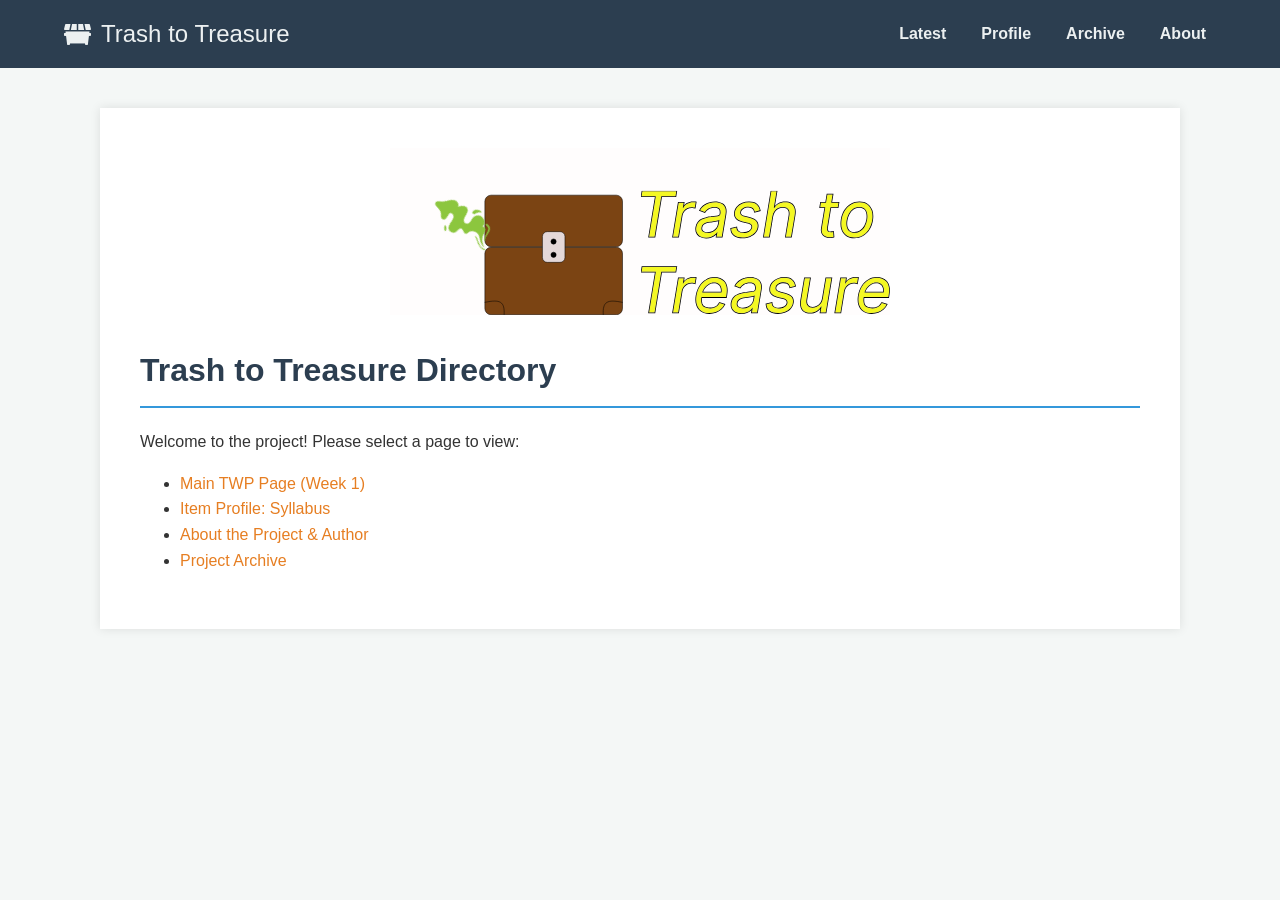
<file: twp/index.html>
<!DOCTYPE html>
<html lang="en">
<head>
    <meta charset="utf-8">
    <title>Trash of the Week - Directory</title>
    <link rel="stylesheet" href="https://cdnjs.cloudflare.com/ajax/libs/font-awesome/6.0.0/css/all.min.css">
    <link rel="stylesheet" href="twp.css">
</head>
<body>
    <header class="site-header">
        <a href="index.html" class="site-logo"> 
            <i class="fa-solid fa-dumpster"></i>
            <span class="logo-text">Trash to Treasure</span>
        </a> 
        <nav class="sitenav"> 
            <a href="twp_main.html">Latest</a> 
            <a href="solomon_twp_demo.html">Profile</a>
            <a href="twp-archive.html">Archive</a>
            <a href="twp-about.html">About</a>
        </nav> 
    </header>

    <div class="wrapper">
        <img src="images/Untitled.svg" alt="Trash to Treasure Logo" class="main-site-logo">

        <h1>Trash to Treasure Directory</h1>
        <p>Welcome to the project! Please select a page to view:</p>
        <ul>
            <li><a href="twp_main.html">Main TWP Page (Week 1)</a></li>
            <li><a href="solomon_twp_demo.html">Item Profile: Syllabus</a></li>
            <li><a href="twp-about.html">About the Project & Author</a></li>
            <li><a href="twp-archive.html">Project Archive</a></li>
        </ul>
    </div>
</body>
</html>
</file>
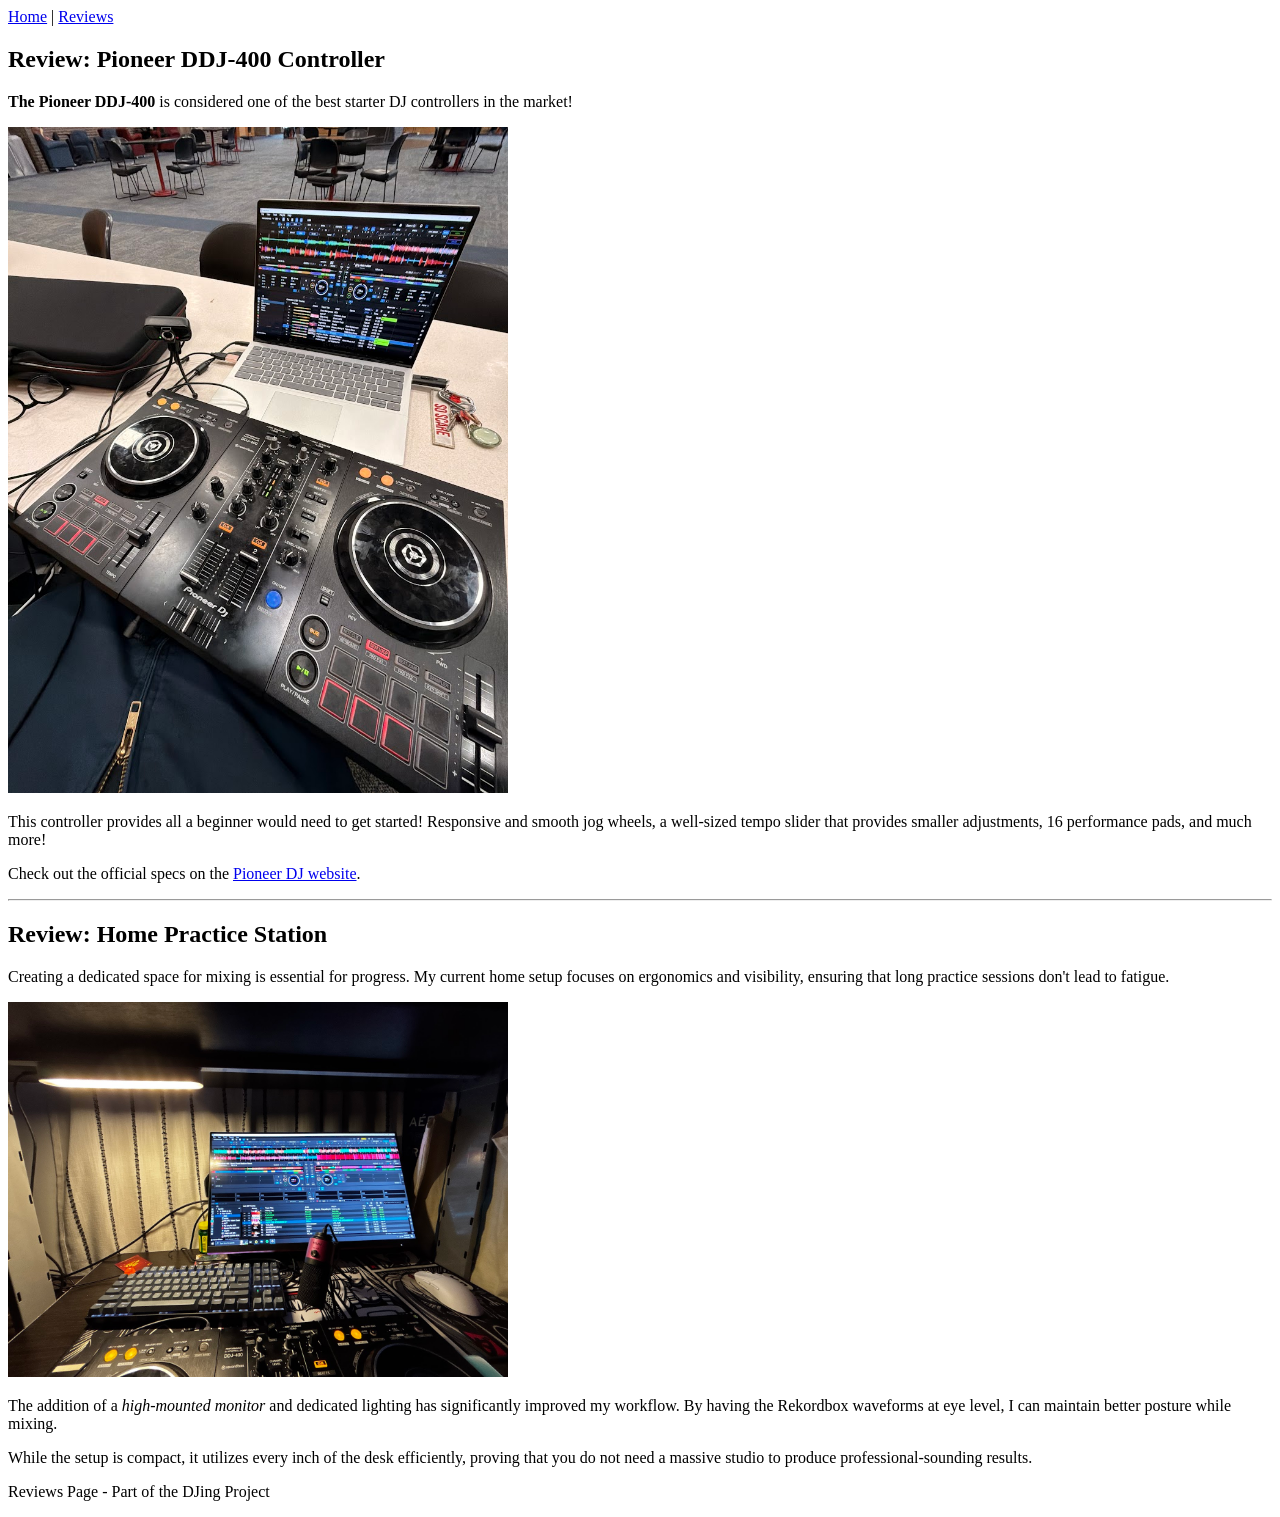
<file: draft/reviews.html>
<!DOCTYPE html>
    
<head>
    <meta charset="UTF-8">
    <title>Equipment Reviews</title>
</head>

<body>
    <header>
        <nav>
            <a href="index.html">Home</a> | 
            <a href="reviews.html">Reviews</a>
        </nav>
    </header>
    <main>
        <article>
            <h1>Review: Pioneer DDJ-400 Controller</h1>
            <p><strong>The Pioneer DDJ-400</strong> is considered one of the best starter DJ controllers in the market!</p>

            <img src="IMAGES/djsc.JPG" alt="Pioneer DDJ-400 controller and laptop at a table" width="500">

            <p>This controller provides all a beginner would need to get started! Responsive and smooth jog wheels, a well-sized tempo slider that provides smaller adjustments, 16 performance pads, and much more!</p>

            <p>Check out the official specs on the <a href="https://www.pioneerdj.com" target="_blank">Pioneer DJ website</a>.</p>

        </article>
        <hr>
        <article>
            <h1>Review: Home Practice Station</h1>
            <p>Creating a dedicated space for mixing is essential for progress. My current home setup focuses on ergonomics and visibility, ensuring that long practice sessions don't lead to fatigue.</p>
            <img src="IMAGES/djhome.JPG" alt="DJ home studio setup with monitor and keyboard" width="500">
            <p>The addition of a <em>high-mounted monitor</em> and dedicated lighting has significantly improved my workflow. By having the Rekordbox waveforms at eye level, I can maintain better posture while mixing.</p>
            <p>While the setup is compact, it utilizes every inch of the desk efficiently, proving that you do not need a massive studio to produce professional-sounding results.</p>

        </article>
    </main>

    <footer>
        <p>Reviews Page - Part of the DJing Project</p>
    </footer>

</body>

</html>
</file>
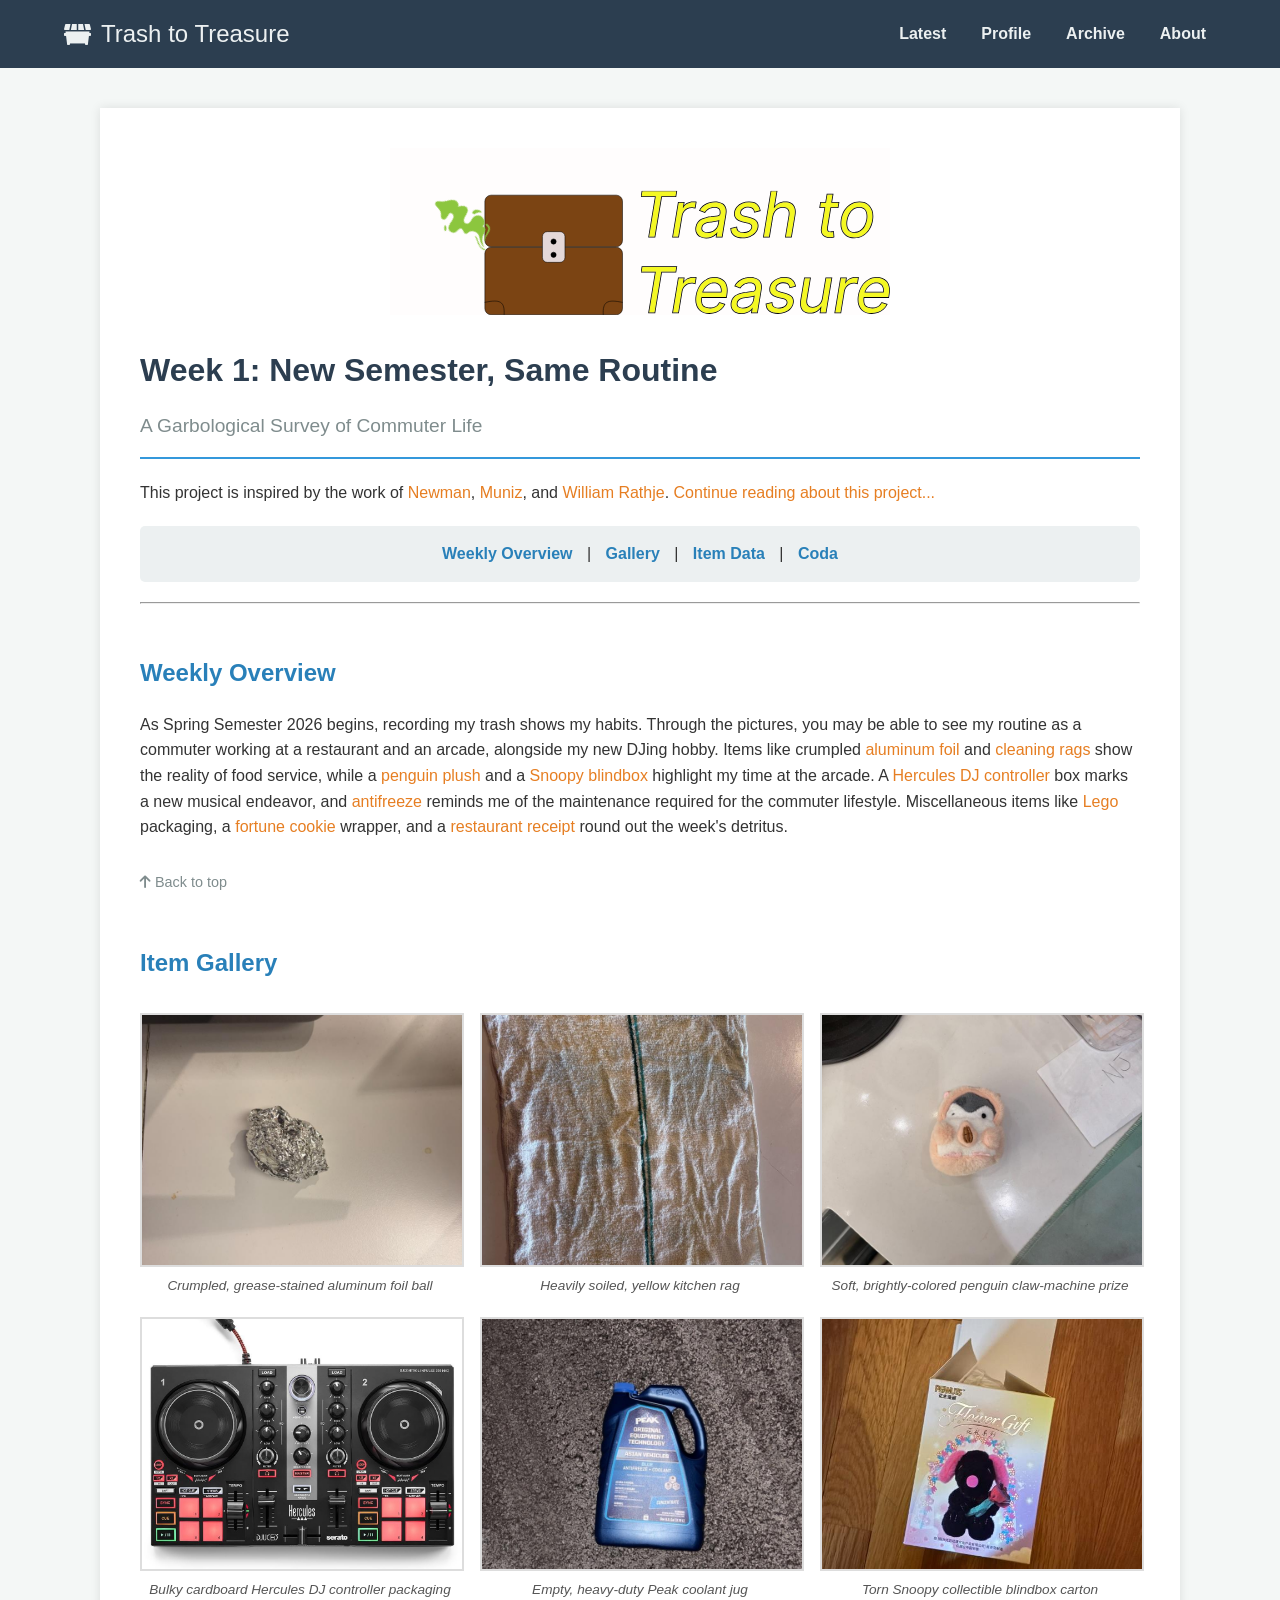
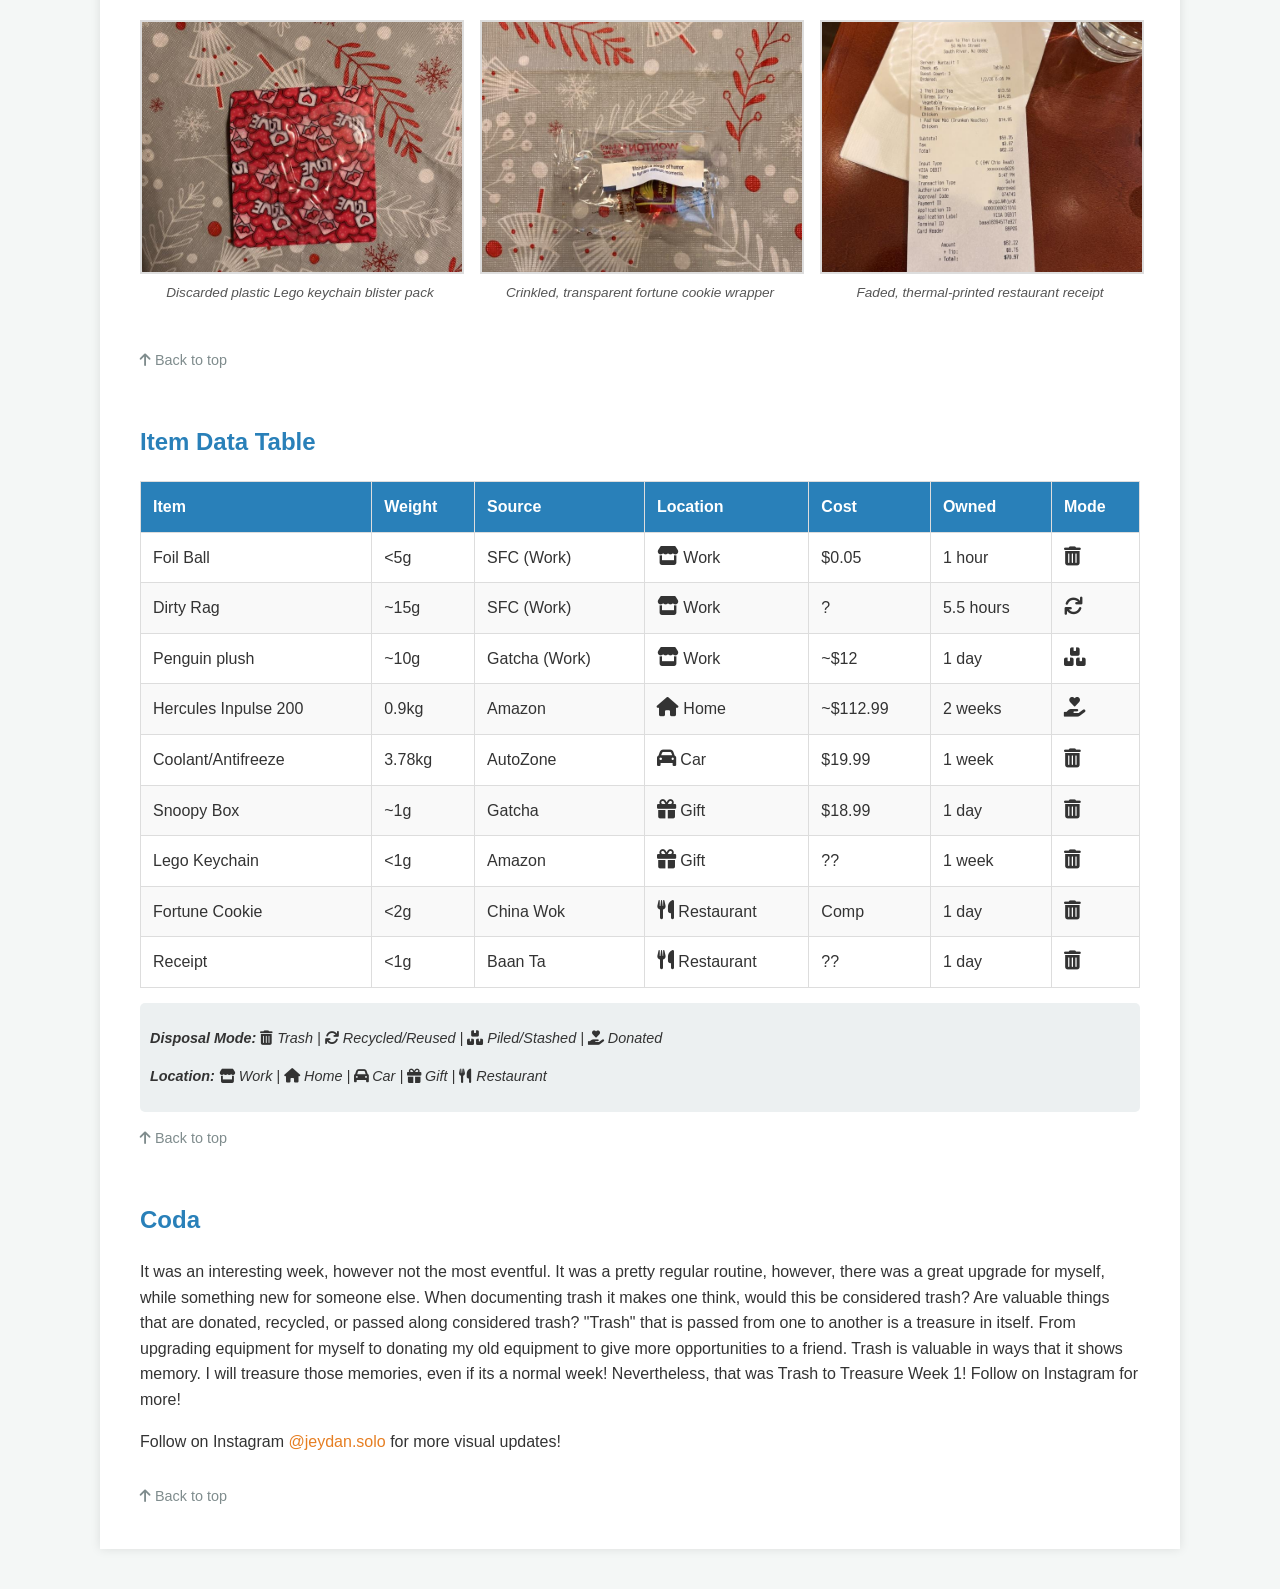
<file: twp/twp_main.html>
<!DOCTYPE html>
<html lang="en">
<head>
    <meta charset="utf-8">
    <title>Trash of the Week - Week 1</title>
    <link rel="stylesheet" href="https://cdnjs.cloudflare.com/ajax/libs/font-awesome/6.0.0/css/all.min.css">
    <link rel="stylesheet" href="twp.css">
</head>
<body>
    <header class="site-header">
        <a href="index.html" class="site-logo"> 
            <i class="fa-solid fa-dumpster"></i>
            <span class="logo-text">Trash to Treasure</span>
        </a> 
        <nav class="sitenav"> 
            <a href="twp_main.html">Latest</a> 
            <a href="solomon_twp_demo.html">Profile</a>
            <a href="twp-archive.html">Archive</a>
            <a href="twp-about.html">About</a>
        </nav> 
    </header>

    <div class="wrapper">
        <img src="images/Untitled.svg" alt="Trash to Treasure Logo" class="main-site-logo">

        <h1>Week 1: New Semester, Same Routine<br>
            <span class="sub-title">A Garbological Survey of Commuter Life</span>
        </h1>

        <p class="preface">
            This project is inspired by the work of <a href="https://news.uchicago.edu/story/archaeologist-talks-trash" target="_blank">Newman</a>, 
            <a href="https://www.nytimes.com/2023/12/06/special-series/vik-muniz-brazil-garbage-art.html" target="_blank">Muniz</a>, and 
            <a href="https://en.wikipedia.org/wiki/Garbology" target="_blank">William Rathje</a>. <a href="twp-about.html">Continue reading about this project...</a>
        </p>

        <nav class="page-nav">
            <a href="#overview">Weekly Overview</a> | 
            <a href="#gallery">Gallery</a> | 
            <a href="#data">Item Data</a> | 
            <a href="#coda">Coda</a>
        </nav>

        <hr>

        <h2 id="overview">Weekly Overview</h2>
        <p>As Spring Semester 2026 begins, recording my trash shows my habits. Through the pictures, you may be able to see my routine as a commuter working at a restaurant and an arcade, alongside my new DJing hobby. Items like crumpled <a href="https://en.wikipedia.org/wiki/Aluminium_foil">aluminum foil</a> and <a href="https://en.wikipedia.org/wiki/Cleaning_rag">cleaning rags</a> show the reality of food service, while a <a href="https://en.wikipedia.org/wiki/Stuffed_toy">penguin plush</a> and a <a href="https://en.wikipedia.org/wiki/Blind_box">Snoopy blindbox</a> highlight my time at the arcade. A <a href="https://en.wikipedia.org/wiki/DJ_controller">Hercules DJ controller</a> box marks a new musical endeavor, and <a href="https://en.wikipedia.org/wiki/Antifreeze">antifreeze</a> reminds me of the maintenance required for the commuter lifestyle. Miscellaneous items like <a href="https://en.wikipedia.org/wiki/Lego">Lego</a> packaging, a <a href="https://en.wikipedia.org/wiki/Fortune_cookie">fortune cookie</a> wrapper, and a <a href="https://en.wikipedia.org/wiki/Receipt">restaurant receipt</a> round out the week's detritus.</p>
        <a href="#" class="back-to-top"><i class="fa-solid fa-arrow-up"></i> Back to top</a>
        
        <h2 id="gallery">Item Gallery</h2>
        <div class="trash-grid">
            <div class="grid-item">
                <img src="images/foil.jpg" alt="Foil Ball">
                <div class="caption">Crumpled, grease-stained aluminum foil ball</div>
            </div>
            <div class="grid-item">
                <img src="images/rag.jpg" alt="Dirty Rag">
                <div class="caption">Heavily soiled, yellow kitchen rag</div>
            </div>
            <div class="grid-item">
                <img src="images/penguin.jpg" alt="Penguin Plush">
                <div class="caption">Soft, brightly-colored penguin claw-machine prize</div>
            </div>
            <div class="grid-item">
                <img src="images/controller.jpg" alt="Hercules DJ Controller">
                <div class="caption">Bulky cardboard Hercules DJ controller packaging</div>
            </div>
            <div class="grid-item">
                <img src="images/coolant.jpg" alt="Peak Coolant Bottle">
                <div class="caption">Empty, heavy-duty Peak coolant jug</div>
            </div>
            <div class="grid-item">
                <img src="images/snoopy.jpg" alt="Snoopy Blindbox">
                <div class="caption">Torn Snoopy collectible blindbox carton</div>
            </div>
            <div class="grid-item">
                <img src="images/hearts.jpg" alt="Lego Heart Keychain">
                <div class="caption">Discarded plastic Lego keychain blister pack</div>
            </div>
            <div class="grid-item">
                <img src="images/fortune.jpg" alt="Fortune Cookie Wrapper">
                <div class="caption">Crinkled, transparent fortune cookie wrapper</div>
            </div>
            <div class="grid-item">
                <img src="images/receipt.jpg" alt="Baan Ta Receipt">
                <div class="caption">Faded, thermal-printed restaurant receipt</div>
            </div>
        </div>
        <a href="#" class="back-to-top"><i class="fa-solid fa-arrow-up"></i> Back to top</a>

        <h2 id="data">Item Data Table</h2>
        <table class="item-table">
            <thead>
                <tr>
                    <th>Item</th>
                    <th>Weight</th>
                    <th>Source</th>
                    <th>Location</th>
                    <th>Cost</th>
                    <th>Owned</th>
                    <th>Mode</th>
                </tr>
            </thead>
            <tbody>
                <tr>
                    <td>Foil Ball</td>
                    <td>&lt;5g</td>
                    <td>SFC (Work)</td>
                    <td><i class="fa-solid fa-store"></i> Work</td>
                    <td>$0.05</td>
                    <td>1 hour</td>
                    <td><i class="fa-solid fa-trash-can"></i></td>
                </tr>
                <tr>
                    <td>Dirty Rag</td>
                    <td>~15g</td>
                    <td>SFC (Work)</td>
                    <td><i class="fa-solid fa-store"></i> Work</td>
                    <td>?</td>
                    <td>5.5 hours</td>
                    <td><i class="fa-solid fa-arrows-rotate"></i></td>
                </tr>
                <tr>
                    <td>Penguin plush</td>
                    <td>~10g</td>
                    <td>Gatcha (Work)</td>
                    <td><i class="fa-solid fa-store"></i> Work</td>
                    <td>~$12</td>
                    <td>1 day</td>
                    <td><i class="fa-solid fa-boxes-stacked"></i></td>
                </tr>
                <tr>
                    <td>Hercules Inpulse 200</td>
                    <td>0.9kg</td>
                    <td>Amazon</td>
                    <td><i class="fa-solid fa-house"></i> Home</td>
                    <td>~$112.99</td>
                    <td>2 weeks</td>
                    <td><i class="fa-solid fa-hand-holding-heart"></i></td>
                </tr>
                <tr>
                    <td>Coolant/Antifreeze</td>
                    <td>3.78kg</td>
                    <td>AutoZone</td>
                    <td><i class="fa-solid fa-car"></i> Car</td>
                    <td>$19.99</td>
                    <td>1 week</td>
                    <td><i class="fa-solid fa-trash-can"></i></td>
                </tr>
                <tr>
                    <td>Snoopy Box</td>
                    <td>~1g</td>
                    <td>Gatcha</td>
                    <td><i class="fa-solid fa-gift"></i> Gift</td>
                    <td>$18.99</td>
                    <td>1 day</td>
                    <td><i class="fa-solid fa-trash-can"></i></td>
                </tr>
                <tr>
                    <td>Lego Keychain</td>
                    <td>&lt;1g</td>
                    <td>Amazon</td>
                    <td><i class="fa-solid fa-gift"></i> Gift</td>
                    <td>??</td>
                    <td>1 week</td>
                    <td><i class="fa-solid fa-trash-can"></i></td>
                </tr>
                <tr>
                    <td>Fortune Cookie</td>
                    <td>&lt;2g</td>
                    <td>China Wok</td>
                    <td><i class="fa-solid fa-utensils"></i> Restaurant</td>
                    <td>Comp</td>
                    <td>1 day</td>
                    <td><i class="fa-solid fa-trash-can"></i></td>
                </tr>
                <tr>
                    <td>Receipt</td>
                    <td>&lt;1g</td>
                    <td>Baan Ta</td>
                    <td><i class="fa-solid fa-utensils"></i> Restaurant</td>
                    <td>??</td>
                    <td>1 day</td>
                    <td><i class="fa-solid fa-trash-can"></i></td>
                </tr>
            </tbody>
        </table>
        
        <div class="legend">
            <p><strong>Disposal Mode:</strong> 
                <i class="fa-solid fa-trash-can"></i> Trash | 
                <i class="fa-solid fa-arrows-rotate"></i> Recycled/Reused | 
                <i class="fa-solid fa-boxes-stacked"></i> Piled/Stashed | 
                <i class="fa-solid fa-hand-holding-heart"></i> Donated
            </p>
            <p><strong>Location:</strong>
                <i class="fa-solid fa-store"></i> Work | 
                <i class="fa-solid fa-house"></i> Home | 
                <i class="fa-solid fa-car"></i> Car | 
                <i class="fa-solid fa-gift"></i> Gift |
                <i class="fa-solid fa-utensils"></i> Restaurant
            </p>
        </div>
        <a href="#" class="back-to-top"><i class="fa-solid fa-arrow-up"></i> Back to top</a>

        <h2 id="coda">Coda</h2>
        <p>   It was an interesting week, however not the most eventful. It was a pretty regular routine, however, there was a great upgrade for myself, while something new for someone else. When documenting trash it makes one think, would this be considered trash? Are valuable things that are donated, recycled, or passed along considered trash? "Trash" that is passed from one to another is a treasure in itself. From upgrading equipment for myself to donating my old equipment to give more opportunities to a friend. Trash is valuable in ways that it shows memory. I will treasure those memories, even if its a normal week!
Nevertheless, that was Trash to Treasure Week 1!
Follow on Instagram for more!</p>
        <p>Follow on Instagram <a href="https://www.instagram.com/jeydan.solo/" target="_blank">@jeydan.solo</a> for more visual updates!</p>
        <a href="#" class="back-to-top"><i class="fa-solid fa-arrow-up"></i> Back to top</a>
    </div>
</body>
</html>
</file>
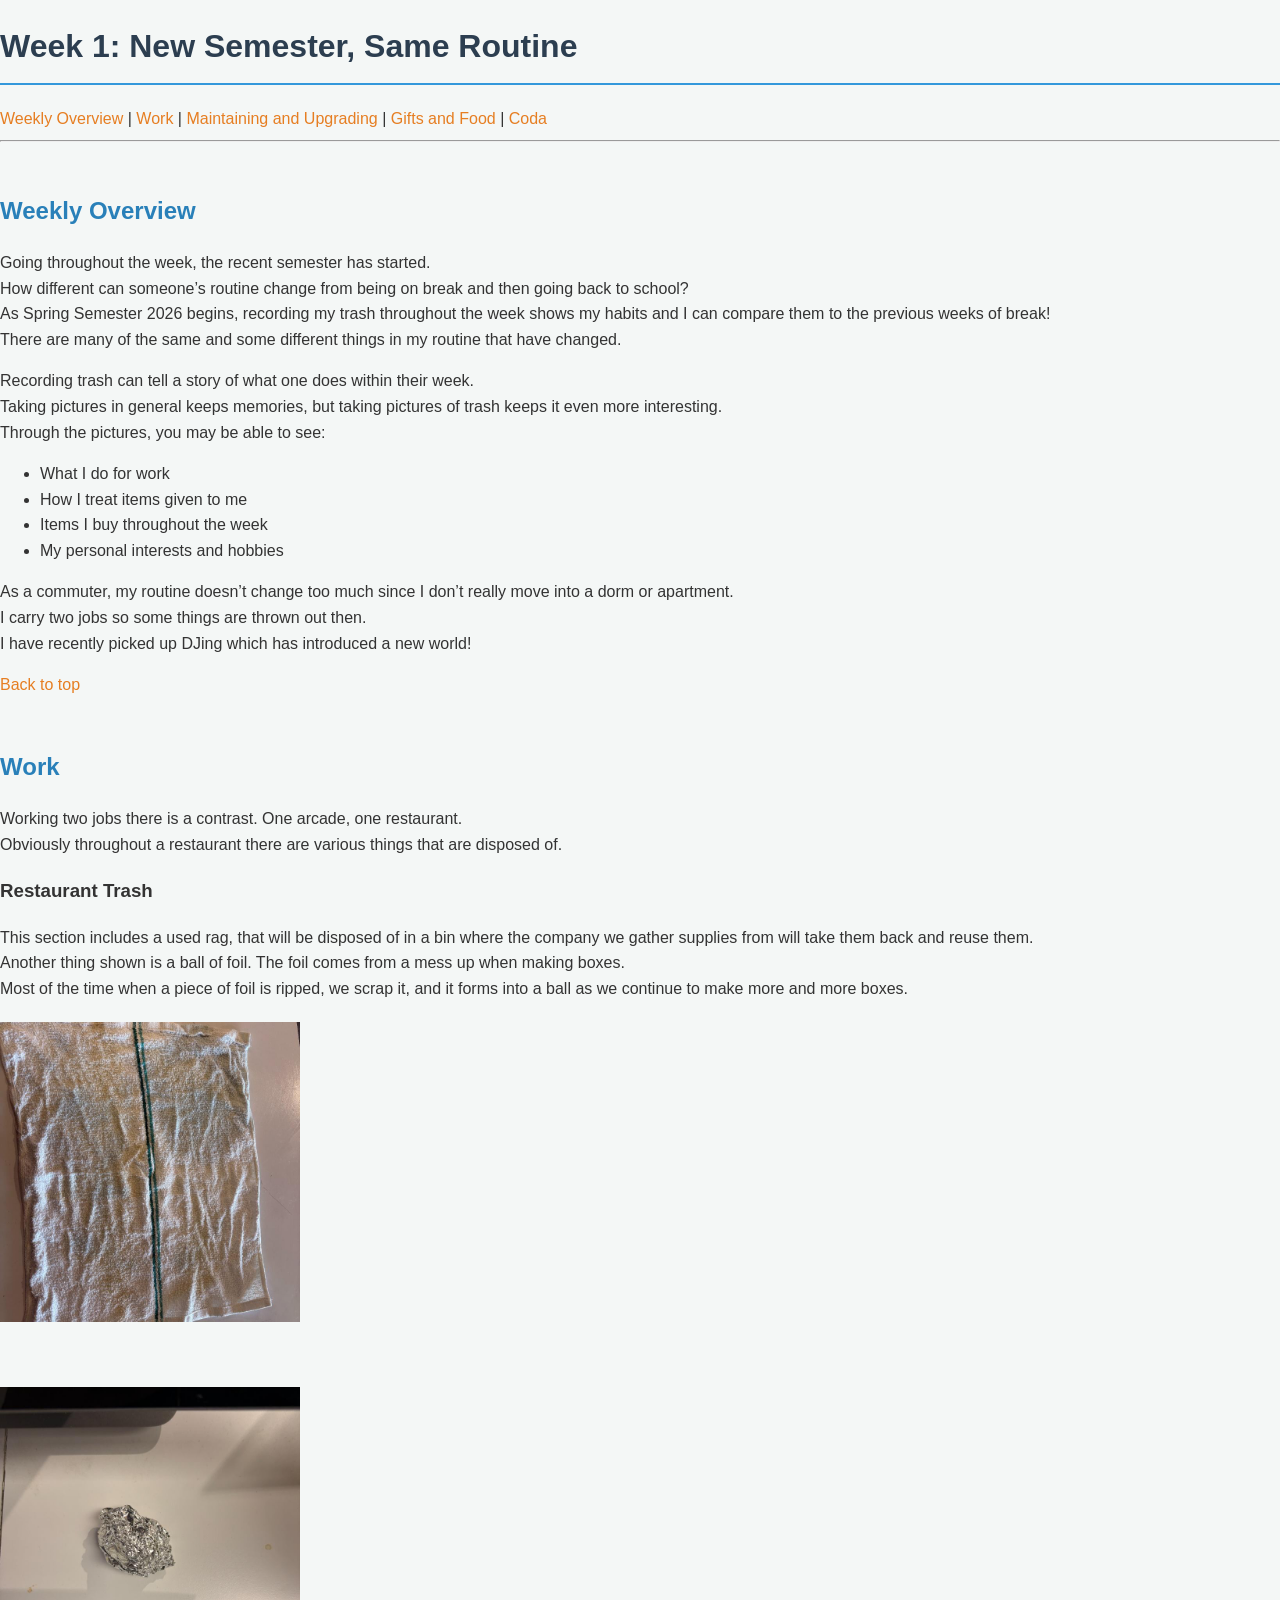
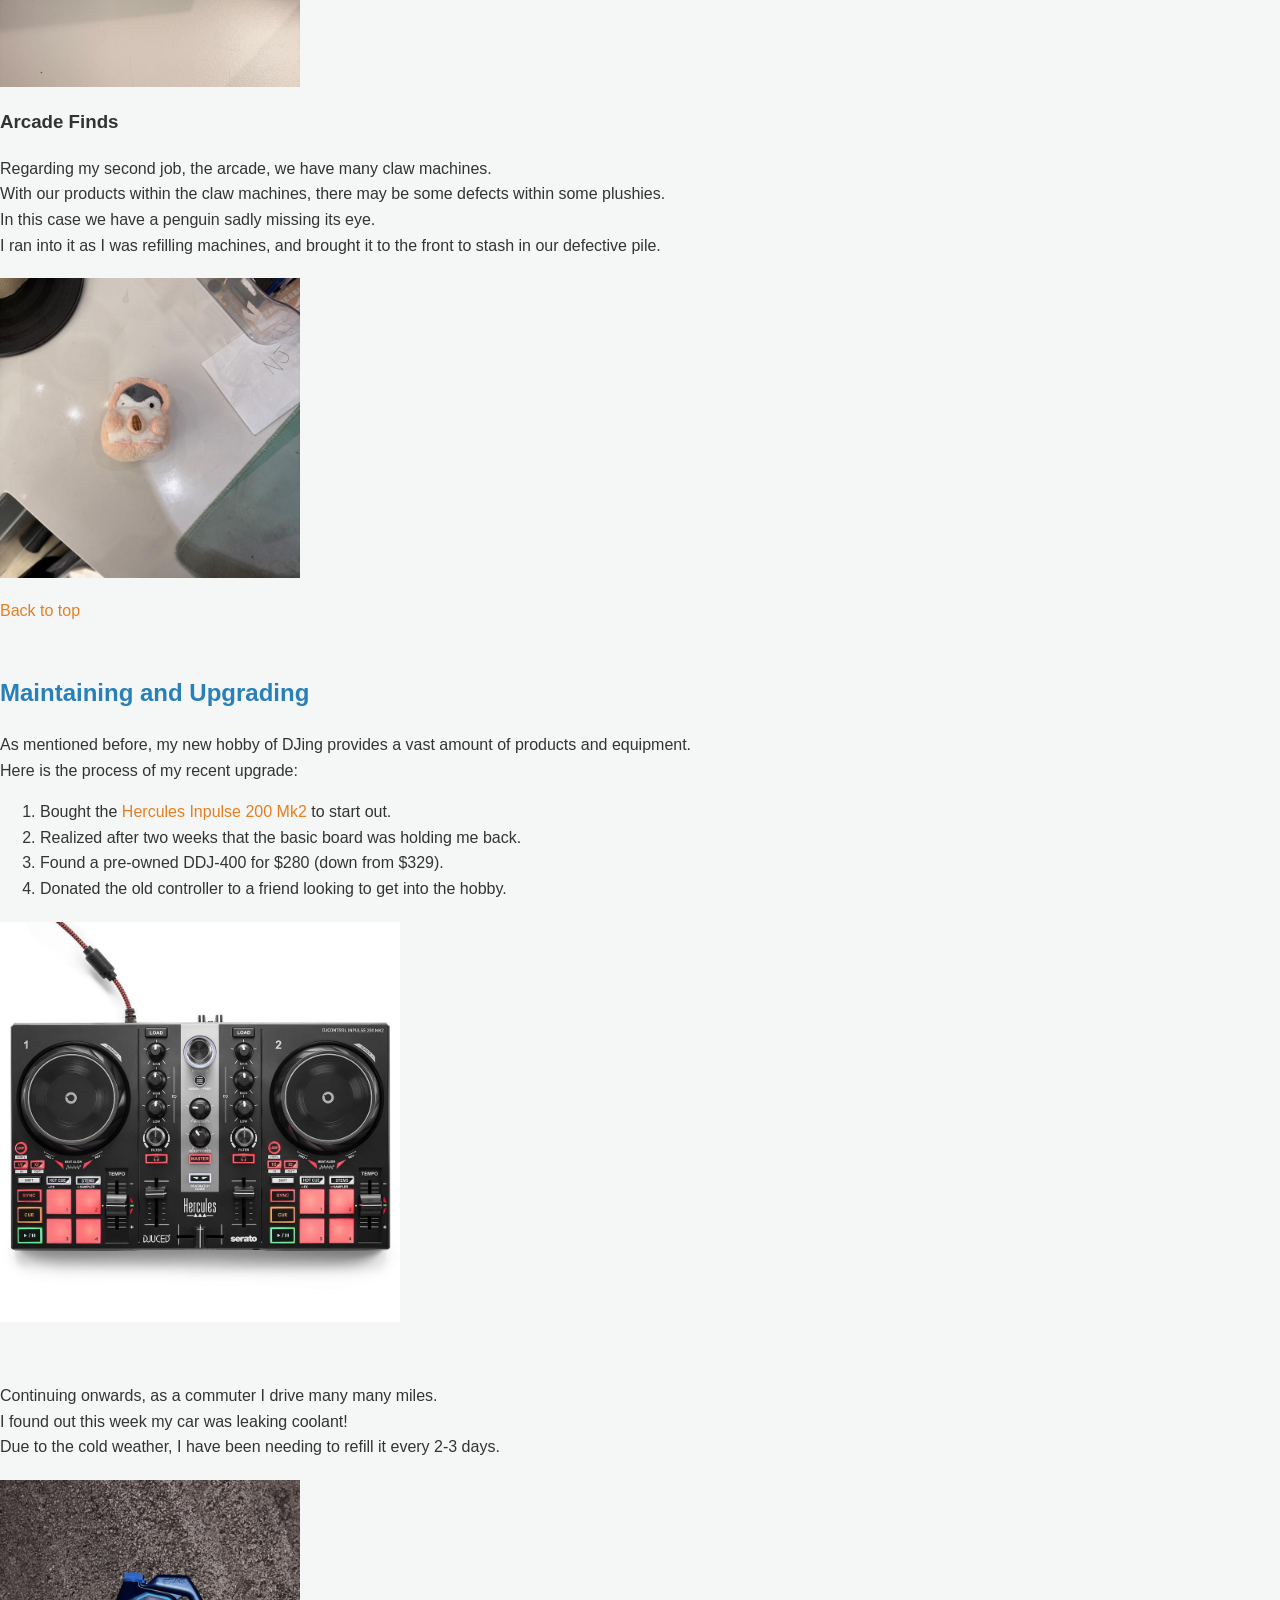
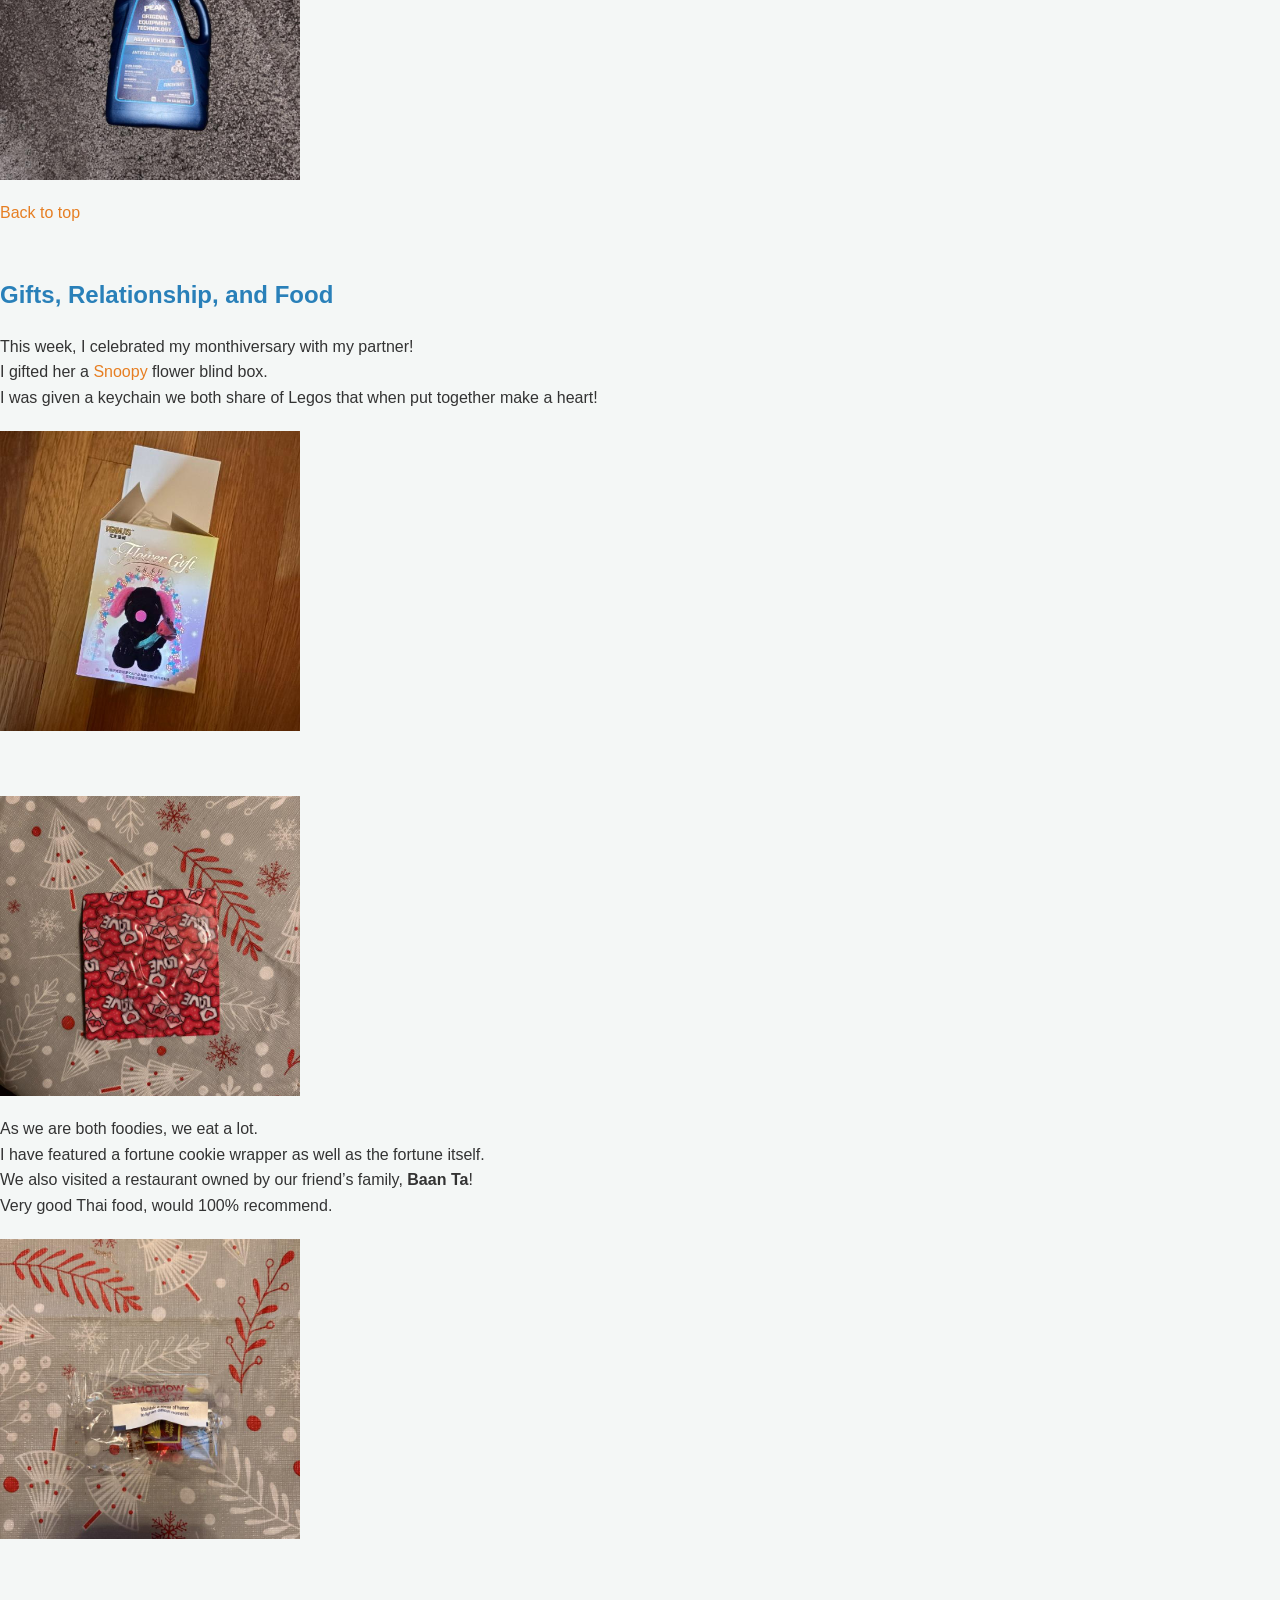
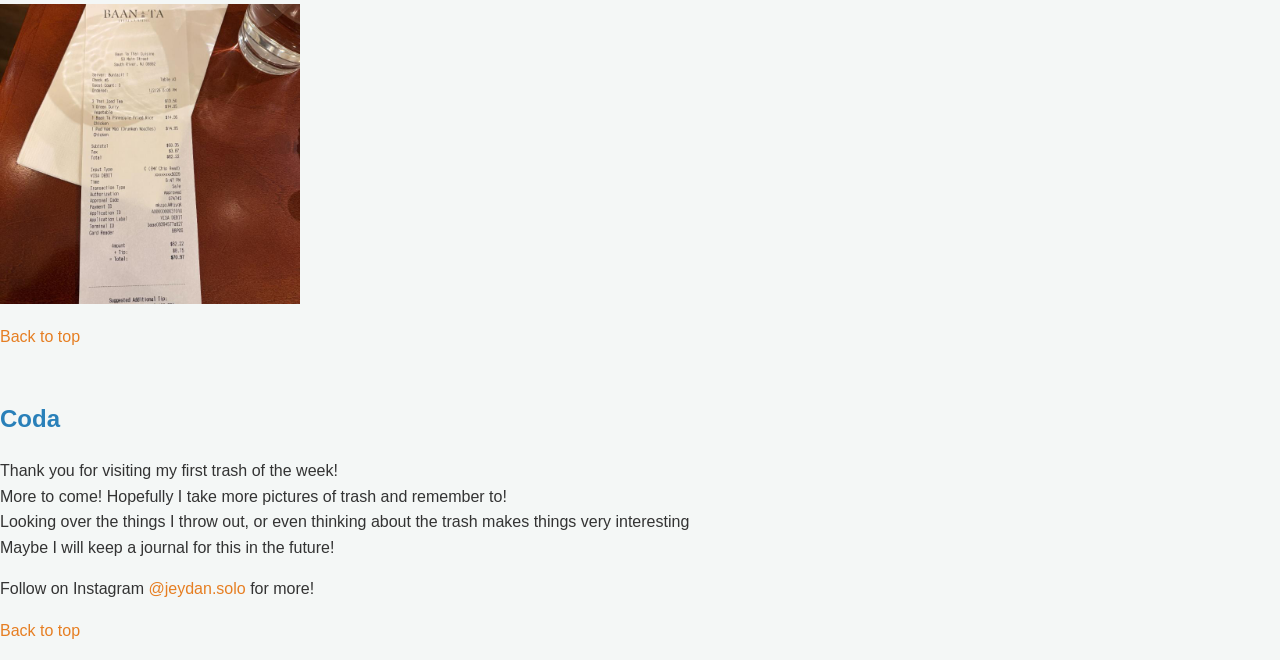
<file: twp/twp_week1.html>
<!DOCTYPE html>
<head>
    <meta charset="utf-8">
    <title>Trash of the Week - Week 1</title>
     <link rel="stylesheet" href="twp.css">
</head>
<body>

    <h1>Week 1: New Semester, Same Routine</h1>

    <nav>
        <a href="#overview">Weekly Overview</a> | 
        <a href="#work">Work</a> | 
        <a href="#upgrading">Maintaining and Upgrading</a> | 
        <a href="#gifts">Gifts and Food</a> | 
        <a href="#coda">Coda</a>
    </nav>

    <hr>

    <h2 id="overview">Weekly Overview</h2>
    <p>Going throughout the week, the recent semester has started.<br>
    How different can someone’s routine change from being on break and then going back to school?<br>
    As Spring Semester 2026 begins, recording my trash throughout the week shows my habits and I can compare them to the previous weeks of break!<br>
    There are many of the same and some different things in my routine that have changed.</p>
    
    <p>Recording trash can tell a story of what one does within their week.<br>
    Taking pictures in general keeps memories, but taking pictures of trash keeps it even more interesting.<br>
    Through the pictures, you may be able to see:</p>
    <ul>
        <li>What I do for work</li>
        <li>How I treat items given to me</li>
        <li>Items I buy throughout the week</li>
        <li>My personal interests and hobbies</li>
    </ul>

    <p>As a commuter, my routine doesn’t change too much since I don’t really move into a dorm or apartment.<br>
    I carry two jobs so some things are thrown out then.<br>
    I have recently picked up DJing which has introduced a new world!</p>
    
    <p><a href="#">Back to top</a></p>

    <h2 id="work">Work</h2>
    <p>Working two jobs there is a contrast. One arcade, one restaurant.<br>
    Obviously throughout a restaurant there are various things that are disposed of.</p>
    
    <h3>Restaurant Trash</h3>
    <p>This section includes a used rag, that will be disposed of in a bin where the company we gather supplies from will take them back and reuse them.<br>
    Another thing shown is a ball of foil. The foil comes from a mess up when making boxes.<br>
    Most of the time when a piece of foil is ripped, we scrap it, and it forms into a ball as we continue to make more and more boxes.</p>
    <img src="images/rag.jpg" alt="A dirty white rag with green stripes" width="300">
    <br>
    <img src="images/foil.jpg" alt="A small ball of crumpled aluminum foil" width="300">

    <h3>Arcade Finds</h3>
    <p>Regarding my second job, the arcade, we have many claw machines.<br>
    With our products within the claw machines, there may be some defects within some plushies.<br>
    In this case we have a penguin sadly missing its eye.<br>
    I ran into it as I was refilling machines, and brought it to the front to stash in our defective pile.</p>
    <img src="images/penguin.jpg" alt="A small pink and white penguin plush missing one eye" width="300">

    <p><a href="#">Back to top</a></p>

    <h2 id="upgrading">Maintaining and Upgrading</h2>
    <p>As mentioned before, my new hobby of DJing provides a vast amount of products and equipment.<br>
    Here is the process of my recent upgrade:</p>
    <ol>
        <li>Bought the <a href="https://www.hercules.com/en-us/product/djcontrol-inpulse-200-mk2/" target="_blank">Hercules Inpulse 200 Mk2</a> to start out.</li>
        <li>Realized after two weeks that the basic board was holding me back.</li>
        <li>Found a pre-owned DDJ-400 for $280 (down from $329).</li>
        <li>Donated the old controller to a friend looking to get into the hobby.</li>
    </ol>
    <img src="images/controller.jpg" alt="The Hercules Inpulse 200 Mk2 DJ Controller" width="400">
    <br>
    <p>Continuing onwards, as a commuter I drive many many miles.<br>
    I found out this week my car was leaking coolant!<br>
    Due to the cold weather, I have been needing to refill it every 2-3 days.</p>
    <img src="images/coolant.jpg" alt="A blue bottle of Peak Antifreeze and Coolant" width="300">

    <p><a href="#">Back to top</a></p>

    <h2 id="gifts">Gifts, Relationship, and Food</h2>
    <p>This week, I celebrated my monthiversary with my partner!<br>
    I gifted her a <a href="https://www.peanuts.com/" target="_blank">Snoopy</a> flower blind box.<br>
    I was given a keychain we both share of Legos that when put together make a heart!</p>
    <img src="images/snoopy.jpg" alt="Snoopy Flower Gift blind box packaging" width="300">
    <br>
    <img src="images/hearts.jpg" alt="Heart-shaped Lego keychain packaging" width="300">

    <p>As we are both foodies, we eat a lot.<br>
    I have featured a fortune cookie wrapper as well as the fortune itself.<br>
    We also visited a restaurant owned by our friend’s family, <strong>Baan Ta</strong>!<br>
    Very good Thai food, would 100% recommend.</p>
    <img src="images/fortune.jpg" alt="Fortune cookie wrapper and a slip saying: Maintain a sense of humor to lighten difficult moments" width="300">
    <br>
    <img src="images/receipt.jpg" alt="Receipt from Baan Ta Thai Cuisine" width="300">

    <p><a href="#">Back to top</a></p>

    <h2 id="coda">Coda</h2>
    <p>Thank you for visiting my first trash of the week!<br>
    More to come! Hopefully I take more pictures of trash and remember to! <br>
    Looking over the things I throw out, or even thinking about the trash makes things very interesting <br>
    Maybe I will keep a journal for this in the future!</p>
    <p>Follow on Instagram <a href="https://www.instagram.com/jeydan.solo/" target="_blank">@jeydan.solo</a> for more!</p>

    <p><a href="#">Back to top</a></p>

</body>
</html>
</file>
<file: twp/twp.css>
@charset "utf-8";

body {
    font-family: 'Segoe UI', Tahoma, Geneva, Verdana, sans-serif;
    font-size: 16px;
    line-height: 1.6;
    color: #333;
    background-color: #f4f7f6;
    margin: 0;
    padding: 0;
}

.wrapper {
    width: 90%;
    max-width: 1000px;
    margin: 40px auto;
    background: white;
    padding: 40px;
    box-shadow: 0 0 10px rgba(0,0,0,0.1);
}

.site-header {
    display: flex;
    justify-content: space-between;
    align-items: center;
    padding: 15px 5%;
    background-color: #2c3e50;
}

.site-logo {
    display: flex;
    align-items: center;
    gap: 10px;
    color: #ecf0f1;
    font-size: 1.5rem;
    text-decoration: none;
}

.main-site-logo {
    display: block;
    max-width: 500px;
    width: 100%;
    margin: 0 auto 30px auto;
}

a {
    color: #e67e22; 
    text-decoration: none;
    font-weight: 500;
}

a:hover {
    text-decoration: underline;
    color: #d35400;
}

.sitenav {
    display: flex;
    gap: 15px;
}

.sitenav a {
    color: #ecf0f1;
    text-decoration: none;
    margin: 0 10px;
    font-weight: bold;
    transition: color 0.3s ease;
}

.sitenav a:hover {
    color: #3498db;
    text-decoration: underline;
}

.page-nav {
    margin: 20px 0;
    padding: 15px;
    background: #ecf0f1;
    text-align: center;
    border-radius: 5px;
}

.page-nav a {
    color: #2980b9;
    text-decoration: none;
    margin: 0 10px;
    font-weight: bold;
}

.page-nav a:hover {
    color: #1c5980;
    text-decoration: underline;
}

.back-to-top {
    display: inline-block;
    margin-top: 15px;
    font-size: 0.9em;
    color: #7f8c8d;
    text-decoration: none;
}

.back-to-top:hover {
    color: #34495e;
    text-decoration: underline;
}

h1 { 
    color: #2c3e50; 
    border-bottom: 2px solid #3498db; 
    padding-bottom: 10px;
}

.sub-title {
    font-size: 0.6em;
    color: #7f8c8d;
    font-weight: normal;
}

h2 { 
    color: #2980b9; 
    margin-top: 50px;
}

img {
    display: block;
    margin: 20px 0;
    max-width: 100%;
    height: auto; 
}

.trash-grid {
    display: grid;
    grid-template-columns: repeat(3, 1fr);
    gap: 20px;
    margin: 30px 0;
}

.grid-item img {
    width: 100%;
    height: 250px;
    object-fit: cover;
    border: 2px solid #ddd;
    margin: 0;
}

.caption {
    font-size: 0.85rem;
    font-style: italic;
    text-align: center;
    margin-top: 8px;
    color: #555;
}

.item-table {
    width: 100%;
    border-collapse: collapse;
    margin-top: 20px;
    background-color: #fff;
}

.item-table th {
    background-color: #2980b9;
    color: white;
    text-align: left;
}

.item-table th, .item-table td {
    border: 1px solid #ddd;
    padding: 12px;
}

.item-table tr:nth-child(even) {
    background-color: #f9f9f9;
}

.item-table td i {
    font-size: 1.2rem;
}

.legend {
    margin-top: 15px;
    font-style: italic;
    font-size: 0.9rem;
    padding: 10px;
    background: #ecf0f1;
    border-radius: 5px;
}
</file>
